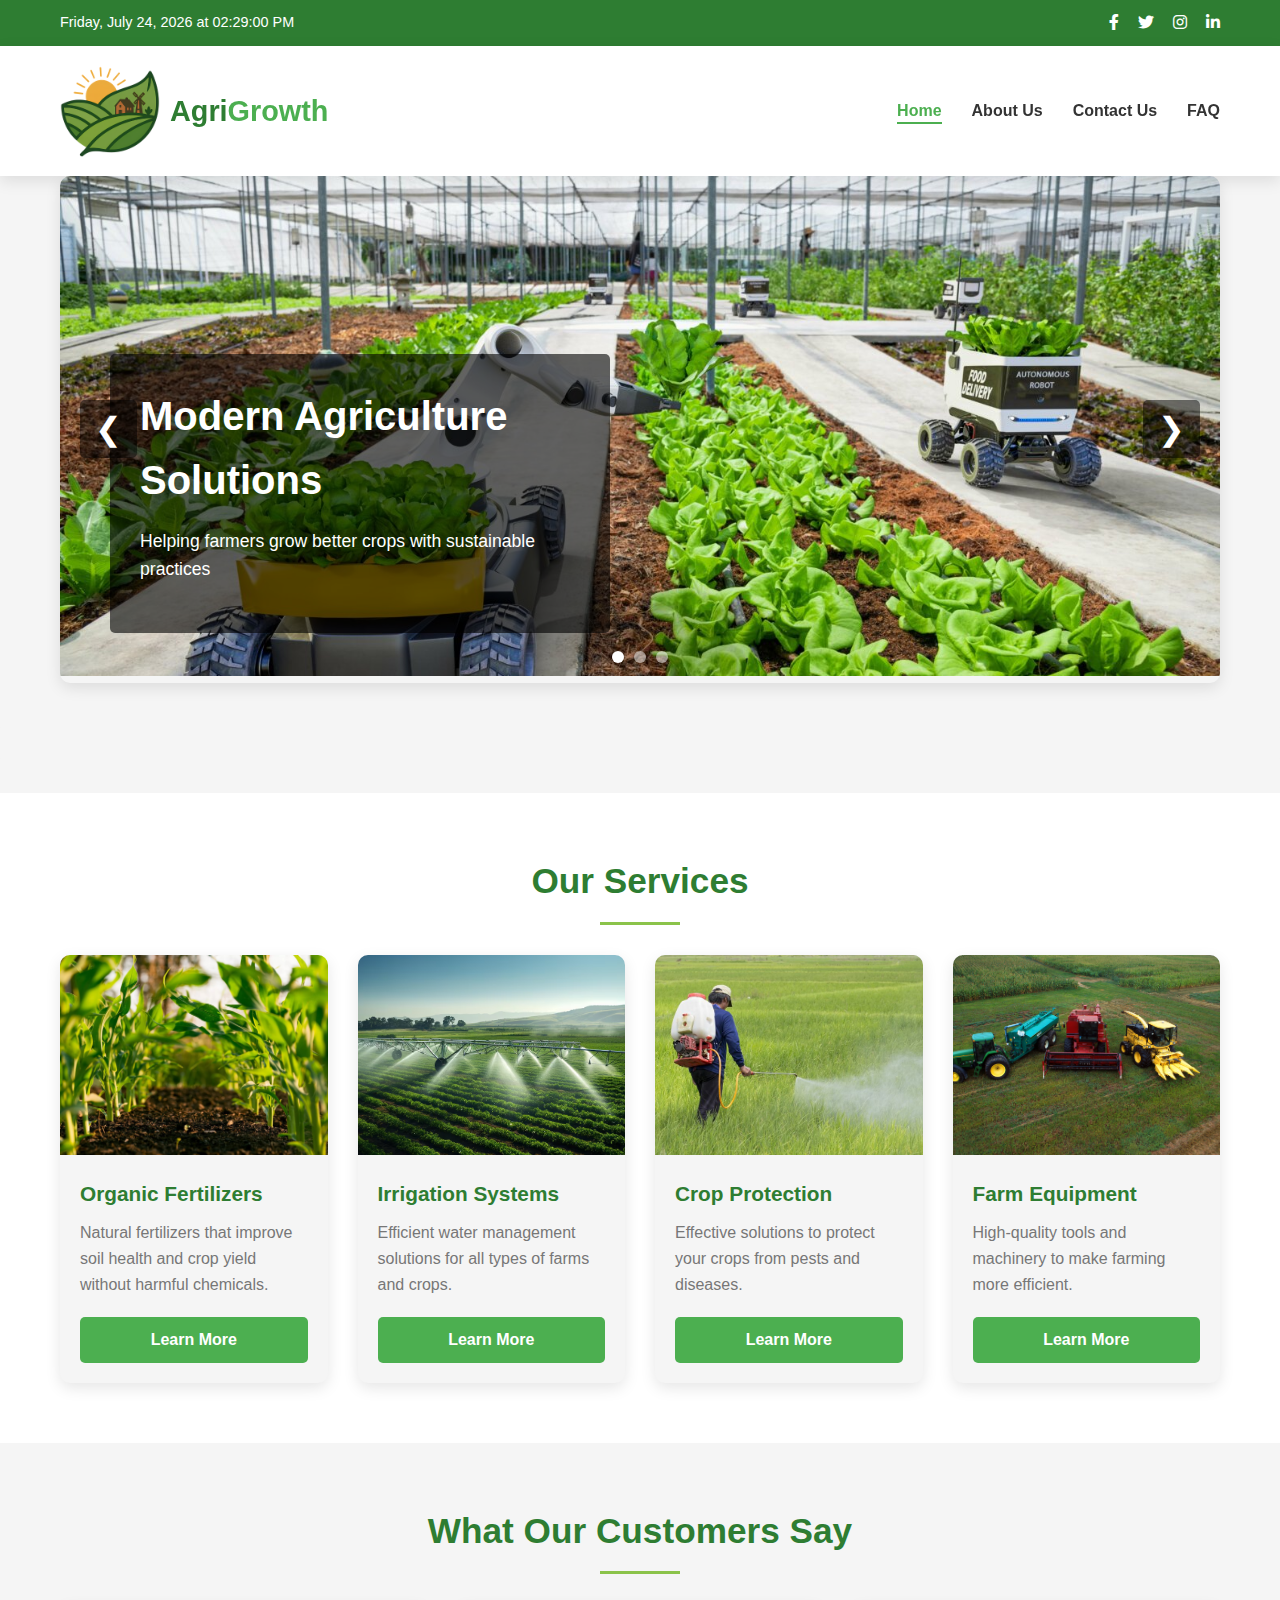
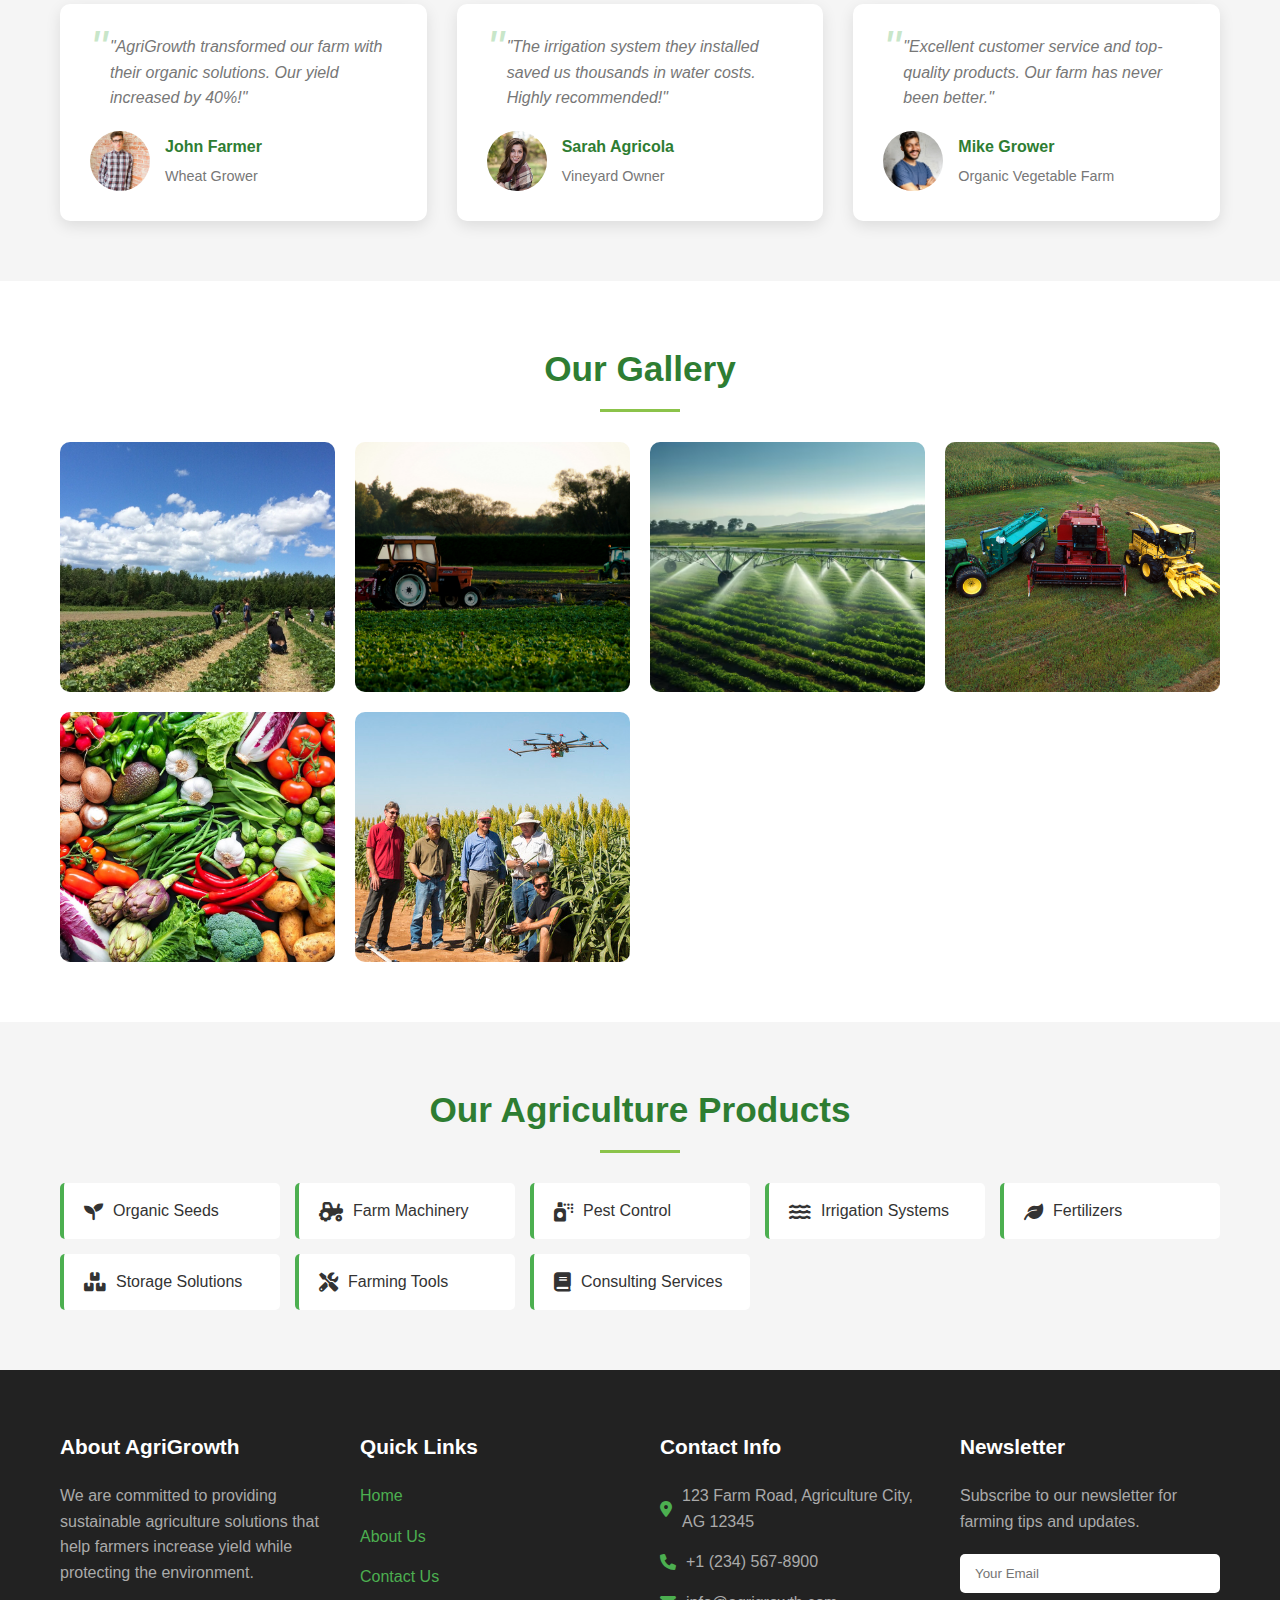
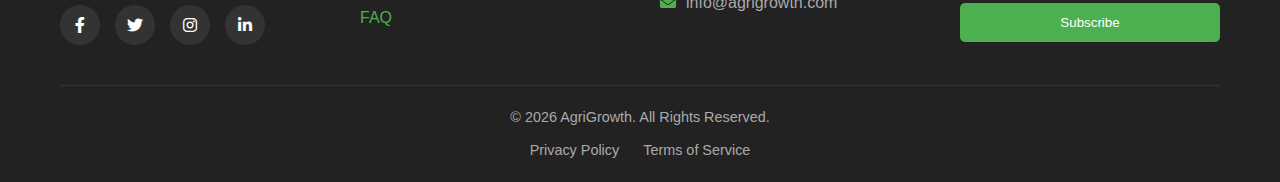
<file: index.html>
<!DOCTYPE html>
<html lang="en">
<head>
    <meta charset="UTF-8">
    <meta name="viewport" content="width=device-width, initial-scale=1.0">
    <meta name="description" content="Premium agriculture services, farming solutions, and organic products. We help farmers grow better crops with sustainable practices.">
    <meta name="keywords" content="agriculture, farming, organic, crops, harvest, farming equipment">
    <title>AgriGrowth - Premium Agriculture Solutions</title>
    <link rel="stylesheet" href="css/style.css">
    <link rel="stylesheet" href="https://cdnjs.cloudflare.com/ajax/libs/font-awesome/6.0.0-beta3/css/all.min.css">
</head>
<body>
    <!-- Top Bar -->
    <div class="top-bar">
        <div class="container">
            <div class="date-time" id="date-time"></div>
            <div class="social-icons">
                <a href="#"><i class="fab fa-facebook-f"></i></a>
                <a href="#"><i class="fab fa-twitter"></i></a>
                <a href="#"><i class="fab fa-instagram"></i></a>
                <a href="#"><i class="fab fa-linkedin-in"></i></a>
            </div>
        </div>
    </div>

    <!-- Header with Logo -->
    <header class="header">
        <div class="container">
            <div class="logo">
                <img src="./images/logo.png" alt="AgriGrowth Logo">
                <h1>Agri<span>Growth</span></h1>
            </div>
            <nav class="main-nav">
                <ul>
                    <li class="active"><a href="index.html">Home</a></li>
                    <li><a href="about.html">About Us</a></li>
                    <li><a href="contact.html">Contact Us</a></li>
                    <li><a href="faq.html">FAQ</a></li>
                </ul>
            </nav>
            <div class="mobile-menu-btn">
                <i class="fas fa-bars"></i>
            </div>
        </div>
    </header>

    <!-- Banner Carousel -->
    <section class="banner">
        <div class="container">
            <div class="carousel">
                <div class="carousel-inner">
                    <div class="carousel-item active">
                        <img src="./images/banner1.jpg" alt="Farm Field">
                        <div class="carousel-caption">
                            <h2>Modern Agriculture Solutions</h2>
                            <p>Helping farmers grow better crops with sustainable practices</p>
                        </div>
                    </div>
                    <div class="carousel-item">
                        <img src="./images/banner2.jpg" alt="Organic Farming">
                        <div class="carousel-caption">
                            <h2>Organic Farming</h2>
                            <p>100% natural solutions for your farm</p>
                        </div>
                    </div>
                    <div class="carousel-item">
                        <img src="./images/banner3.jpg" alt="Modern Equipment">
                        <div class="carousel-caption">
                            <h2>Modern Equipment</h2>
                            <p>Latest technology for maximum yield</p>
                        </div>
                    </div>
                </div>
                <button class="carousel-control prev" onclick="moveSlide(-1)">&#10094;</button>
                <button class="carousel-control next" onclick="moveSlide(1)">&#10095;</button>
                <div class="carousel-indicators">
                    <span class="indicator active" onclick="currentSlide(1)"></span>
                    <span class="indicator" onclick="currentSlide(2)"></span>
                    <span class="indicator" onclick="currentSlide(3)"></span>
                </div>
            </div>
        </div>
    </section>

    <!-- Ad Space -->
    <section class="ad-space">
        <div class="container">
            <!-- Google AdSense Code - Replace with your Ad Unit ID -->
            <script async src="https://pagead2.googlesyndication.com/pagead/js/adsbygoogle.js?client=ca-pub-YOUR_PUBLISHER_ID" crossorigin="anonymous"></script>
            <!-- HomePageTop -->
            <ins class="adsbygoogle"
                 style="display:block"
                 data-ad-client="ca-pub-YOUR_PUBLISHER_ID"
                 data-ad-slot="YOUR_AD_SLOT_ID"
                 data-ad-format="auto"
                 data-full-width-responsive="true"></ins>
            <script>
                 (adsbygoogle = window.adsbygoogle || []).push({});
            </script>
        </div>
    </section>

    <!-- Featured Items -->
    <section class="featured-items">
        <div class="container">
            <h2 class="section-title">Our Services</h2>
            <div class="items-grid">
                <div class="item">
                    <img src="./images/OrganicFertilizers.jpg" alt="Organic Fertilizers">
                    <h3>Organic Fertilizers</h3>
                    <p>Natural fertilizers that improve soil health and crop yield without harmful chemicals.</p>
                    <a href="#" class="btn">Learn More</a>
                </div>
                <div class="item">
                    <img src="./images/IrrigationSystems.png" alt="Irrigation Systems">
                    <h3>Irrigation Systems</h3>
                    <p>Efficient water management solutions for all types of farms and crops.</p>
                    <a href="#" class="btn">Learn More</a>
                </div>
                <div class="item">
                    <img src="./images/CropProtection.jpg" alt="Crop Protection">
                    <h3>Crop Protection</h3>
                    <p>Effective solutions to protect your crops from pests and diseases.</p>
                    <a href="#" class="btn">Learn More</a>
                </div>
                <div class="item">
                    <img src="./images/FarmEquipment.jpg" alt="Farm Equipment">
                    <h3>Farm Equipment</h3>
                    <p>High-quality tools and machinery to make farming more efficient.</p>
                    <a href="#" class="btn">Learn More</a>
                </div>
            </div>
        </div>
    </section>

    <!-- Customer Feedback -->
    <section class="testimonials">
        <div class="container">
            <h2 class="section-title">What Our Customers Say</h2>
            <div class="testimonial-grid">
                <div class="testimonial">
                    <div class="quote">"AgriGrowth transformed our farm with their organic solutions. Our yield increased by 40%!"</div>
                    <div class="author">
                        <img src="./images/customer1.jpg" alt="John Farmer">
                        <div class="author-info">
                            <h4>John Farmer</h4>
                            <p>Wheat Grower</p>
                        </div>
                    </div>
                </div>
                <div class="testimonial">
                    <div class="quote">"The irrigation system they installed saved us thousands in water costs. Highly recommended!"</div>
                    <div class="author">
                        <img src="./images/customer2.jpg" alt="Sarah Agricola">
                        <div class="author-info">
                            <h4>Sarah Agricola</h4>
                            <p>Vineyard Owner</p>
                        </div>
                    </div>
                </div>
                <div class="testimonial">
                    <div class="quote">"Excellent customer service and top-quality products. Our farm has never been better."</div>
                    <div class="author">
                        <img src="./images/customer3.jpg" alt="Mike Grower">
                        <div class="author-info">
                            <h4>Mike Grower</h4>
                            <p>Organic Vegetable Farm</p>
                        </div>
                    </div>
                </div>
            </div>
        </div>
    </section>

    <!-- Gallery -->
    <section class="gallery">
        <div class="container">
            <h2 class="section-title">Our Gallery</h2>
            <div class="gallery-grid">
                <div class="gallery-item">
                    <img src="./images/gallery1.jpg" alt="Farm Field">
                    <div class="overlay">
                        <h3>Organic Farm</h3>
                    </div>
                </div>
                <div class="gallery-item">
                    <img src="./images/gallery2.jpg" alt="Harvest">
                    <div class="overlay">
                        <h3>Harvest Season</h3>
                    </div>
                </div>
                <div class="gallery-item">
                    <img src="./images/gallery3.jpg" alt="Irrigation">
                    <div class="overlay">
                        <h3>Modern Irrigation</h3>
                    </div>
                </div>
                <div class="gallery-item">
                    <img src="./images/gallery4.jpg" alt="Tractor">
                    <div class="overlay">
                        <h3>Farm Equipment</h3>
                    </div>
                </div>
                <div class="gallery-item">
                    <img src="./images/gallery5.jpg" alt="Vegetables">
                    <div class="overlay">
                        <h3>Fresh Produce</h3>
                    </div>
                </div>
                <div class="gallery-item">
                    <img src="./images/gallery6.jpg" alt="Farmers">
                    <div class="overlay">
                        <h3>Our Team</h3>
                    </div>
                </div>
            </div>
        </div>
    </section>

    <!-- Agriculture Items List -->
    <section class="agriculture-list">
        <div class="container">
            <h2 class="section-title">Our Agriculture Products</h2>
            <ul class="agri-items">
                <li><i class="fas fa-seedling"></i> Organic Seeds</li>
                <li><i class="fas fa-tractor"></i> Farm Machinery</li>
                <li><i class="fas fa-spray-can"></i> Pest Control</li>
                <li><i class="fas fa-water"></i> Irrigation Systems</li>
                <li><i class="fas fa-leaf"></i> Fertilizers</li>
                <li><i class="fas fa-boxes"></i> Storage Solutions</li>
                <li><i class="fas fa-tools"></i> Farming Tools</li>
                <li><i class="fas fa-book"></i> Consulting Services</li>
            </ul>
        </div>
    </section>

    <!-- Footer -->
    <footer class="footer">
        <div class="container">
            <div class="footer-grid">
                <div class="footer-col">
                    <h3>About AgriGrowth</h3>
                    <p>We are committed to providing sustainable agriculture solutions that help farmers increase yield while protecting the environment.</p>
                    <div class="footer-social">
                        <a href="#"><i class="fab fa-facebook-f"></i></a>
                        <a href="#"><i class="fab fa-twitter"></i></a>
                        <a href="#"><i class="fab fa-instagram"></i></a>
                        <a href="#"><i class="fab fa-linkedin-in"></i></a>
                    </div>
                </div>
                <div class="footer-col">
                    <h3>Quick Links</h3>
                    <ul>
                        <li><a href="index.html">Home</a></li>
                        <li><a href="about.html">About Us</a></li>
                        <li><a href="contact.html">Contact Us</a></li>
                        <li><a href="faq.html">FAQ</a></li>
                    </ul>
                </div>
                <div class="footer-col">
                    <h3>Contact Info</h3>
                    <ul>
                        <li><i class="fas fa-map-marker-alt"></i> 123 Farm Road, Agriculture City, AG 12345</li>
                        <li><i class="fas fa-phone"></i> +1 (234) 567-8900</li>
                        <li><i class="fas fa-envelope"></i> info@agrigrowth.com</li>
                    </ul>
                </div>
                <div class="footer-col">
                    <h3>Newsletter</h3>
                    <p>Subscribe to our newsletter for farming tips and updates.</p>
                    <form class="newsletter-form">
                        <input type="email" placeholder="Your Email">
                        <button type="submit">Subscribe</button>
                    </form>
                </div>
            </div>
            <div class="footer-bottom">
                <p>&copy; <span id="copyright-year"></span> AgriGrowth. All Rights Reserved.</p>
                <div class="footer-links">
                    <a href="#">Privacy Policy</a>
                    <a href="#">Terms of Service</a>
                </div>
            </div>
        </div>
    </footer>

    <script src="js/script.js"></script>
</body>
</html>
</file>
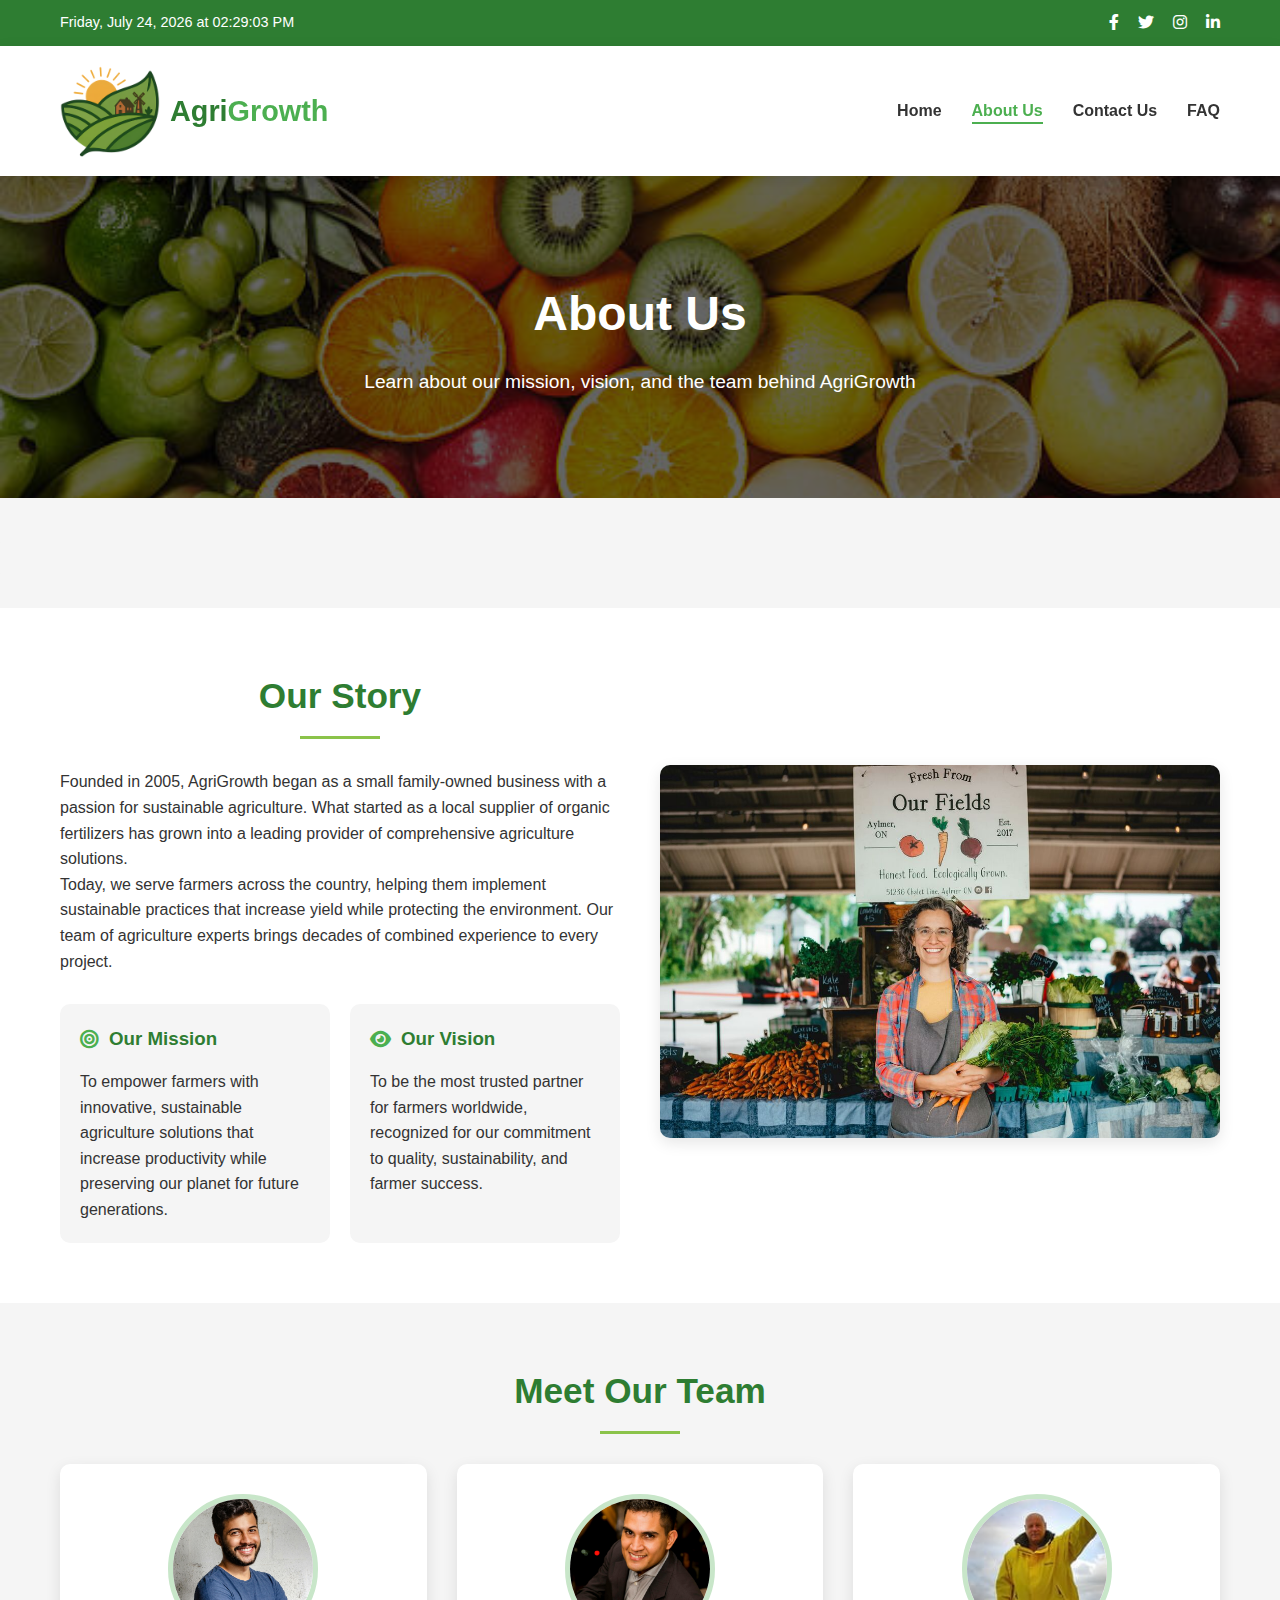
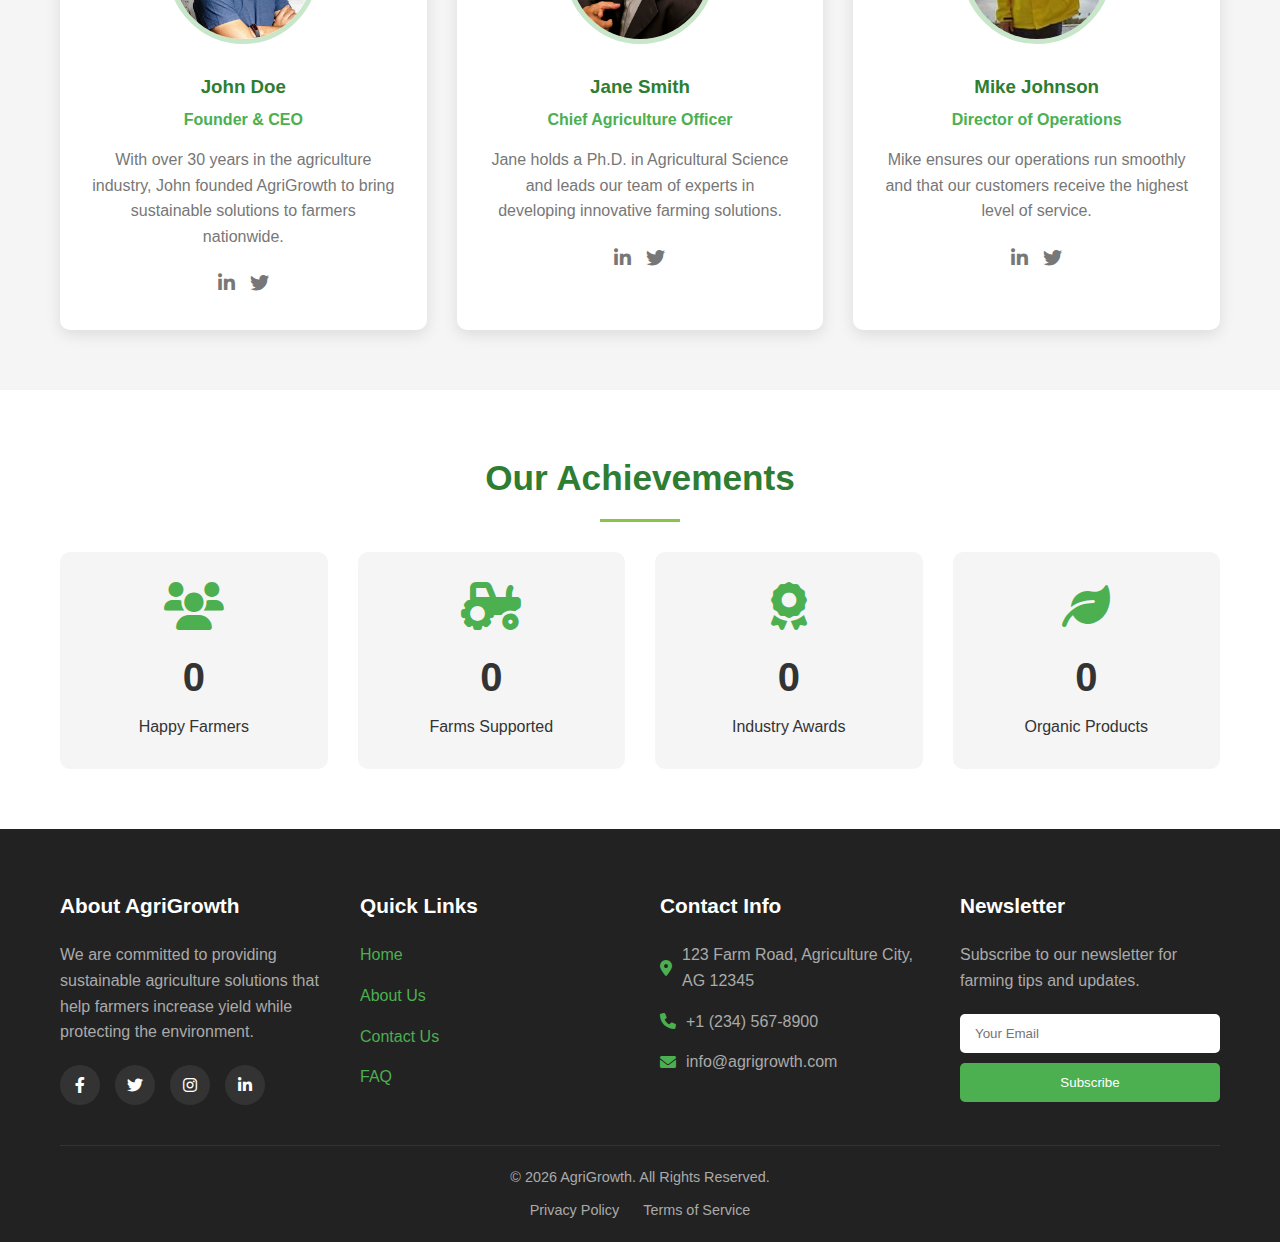
<file: about.html>
<!DOCTYPE html>
<html lang="en">
<head>
    <meta charset="UTF-8">
    <meta name="viewport" content="width=device-width, initial-scale=1.0">
    <meta name="description" content="Learn about AgriGrowth - our mission, vision, and the team behind our premium agriculture solutions.">
    <meta name="keywords" content="about AgriGrowth, agriculture company, farming team, organic farming history">
    <title>About Us - AgriGrowth</title>
    <link rel="stylesheet" href="css/style.css">
    <link rel="stylesheet" href="https://cdnjs.cloudflare.com/ajax/libs/font-awesome/6.0.0-beta3/css/all.min.css">
</head>
<body>
    <!-- Top Bar -->
    <div class="top-bar">
        <div class="container">
            <div class="date-time" id="date-time"></div>
            <div class="social-icons">
                <a href="#"><i class="fab fa-facebook-f"></i></a>
                <a href="#"><i class="fab fa-twitter"></i></a>
                <a href="#"><i class="fab fa-instagram"></i></a>
                <a href="#"><i class="fab fa-linkedin-in"></i></a>
            </div>
        </div>
    </div>

    <!-- Header with Logo -->
    <header class="header">
        <div class="container">
            <div class="logo">
                <img src="./images/logo.png" alt="AgriGrowth Logo">
                <h1>Agri<span>Growth</span></h1>
            </div>
            <nav class="main-nav">
                <ul>
                    <li><a href="index.html">Home</a></li>
                    <li class="active"><a href="about.html">About Us</a></li>
                    <li><a href="contact.html">Contact Us</a></li>
                    <li><a href="faq.html">FAQ</a></li>
                </ul>
            </nav>
            <div class="mobile-menu-btn">
                <i class="fas fa-bars"></i>
            </div>
        </div>
    </header>

    <!-- Page Banner -->
    <section class="page-banner">
        <div class="container">
            <h2>About Us</h2>
            <p>Learn about our mission, vision, and the team behind AgriGrowth</p>
        </div>
    </section>

    <!-- Ad Space -->
    <section class="ad-space">
        <div class="container">
            <!-- Google AdSense Code - Replace with your Ad Unit ID -->
            <script async src="https://pagead2.googlesyndication.com/pagead/js/adsbygoogle.js?client=ca-pub-YOUR_PUBLISHER_ID" crossorigin="anonymous"></script>
            <!-- AboutPageTop -->
            <ins class="adsbygoogle"
                 style="display:block"
                 data-ad-client="ca-pub-YOUR_PUBLISHER_ID"
                 data-ad-slot="YOUR_AD_SLOT_ID"
                 data-ad-format="auto"
                 data-full-width-responsive="true"></ins>
            <script>
                 (adsbygoogle = window.adsbygoogle || []).push({});
            </script>
        </div>
    </section>

    <!-- About Company -->
    <section class="about-company">
        <div class="container">
            <div class="about-content">
                <div class="about-text">
                    <h2 class="section-title">Our Story</h2>
                    <p>Founded in 2005, AgriGrowth began as a small family-owned business with a passion for sustainable agriculture. What started as a local supplier of organic fertilizers has grown into a leading provider of comprehensive agriculture solutions.</p>
                    <p>Today, we serve farmers across the country, helping them implement sustainable practices that increase yield while protecting the environment. Our team of agriculture experts brings decades of combined experience to every project.</p>
                    <div class="mission-vision">
                        <div class="mission">
                            <h3><i class="fas fa-bullseye"></i> Our Mission</h3>
                            <p>To empower farmers with innovative, sustainable agriculture solutions that increase productivity while preserving our planet for future generations.</p>
                        </div>
                        <div class="vision">
                            <h3><i class="fas fa-eye"></i> Our Vision</h3>
                            <p>To be the most trusted partner for farmers worldwide, recognized for our commitment to quality, sustainability, and farmer success.</p>
                        </div>
                    </div>
                </div>
                <div class="about-image">
                    <img src="./images/about-company.jpg" alt="Our Farm">
                </div>
            </div>
        </div>
    </section>

    <!-- Our Team -->
    <section class="our-team">
        <div class="container">
            <h2 class="section-title">Meet Our Team</h2>
            <div class="team-grid">
                <div class="team-member">
                    <img src="./images/team1.jpg" alt="John Doe">
                    <h3>John Doe</h3>
                    <p class="position">Founder & CEO</p>
                    <p class="bio">With over 30 years in the agriculture industry, John founded AgriGrowth to bring sustainable solutions to farmers nationwide.</p>
                    <div class="social-links">
                        <a href="#"><i class="fab fa-linkedin-in"></i></a>
                        <a href="#"><i class="fab fa-twitter"></i></a>
                    </div>
                </div>
                <div class="team-member">
                    <img src="./images/team2.jpg" alt="Jane Smith">
                    <h3>Jane Smith</h3>
                    <p class="position">Chief Agriculture Officer</p>
                    <p class="bio">Jane holds a Ph.D. in Agricultural Science and leads our team of experts in developing innovative farming solutions.</p>
                    <div class="social-links">
                        <a href="#"><i class="fab fa-linkedin-in"></i></a>
                        <a href="#"><i class="fab fa-twitter"></i></a>
                    </div>
                </div>
                <div class="team-member">
                    <img src="./images/team3.jpg" alt="Mike Johnson">
                    <h3>Mike Johnson</h3>
                    <p class="position">Director of Operations</p>
                    <p class="bio">Mike ensures our operations run smoothly and that our customers receive the highest level of service.</p>
                    <div class="social-links">
                        <a href="#"><i class="fab fa-linkedin-in"></i></a>
                        <a href="#"><i class="fab fa-twitter"></i></a>
                    </div>
                </div>
            </div>
        </div>
    </section>

    <!-- Company Achievements -->
    <section class="achievements">
        <div class="container">
            <h2 class="section-title">Our Achievements</h2>
            <div class="achievement-grid">
                <div class="achievement-item">
                    <i class="fas fa-users"></i>
                    <div class="count" data-count="2500">0</div>
                    <p>Happy Farmers</p>
                </div>
                <div class="achievement-item">
                    <i class="fas fa-tractor"></i>
                    <div class="count" data-count="120">0</div>
                    <p>Farms Supported</p>
                </div>
                <div class="achievement-item">
                    <i class="fas fa-award"></i>
                    <div class="count" data-count="15">0</div>
                    <p>Industry Awards</p>
                </div>
                <div class="achievement-item">
                    <i class="fas fa-leaf"></i>
                    <div class="count" data-count="100">0</div>
                    <p>Organic Products</p>
                </div>
            </div>
        </div>
    </section>

    <!-- Footer -->
    <footer class="footer">
        <div class="container">
            <div class="footer-grid">
                <div class="footer-col">
                    <h3>About AgriGrowth</h3>
                    <p>We are committed to providing sustainable agriculture solutions that help farmers increase yield while protecting the environment.</p>
                    <div class="footer-social">
                        <a href="#"><i class="fab fa-facebook-f"></i></a>
                        <a href="#"><i class="fab fa-twitter"></i></a>
                        <a href="#"><i class="fab fa-instagram"></i></a>
                        <a href="#"><i class="fab fa-linkedin-in"></i></a>
                    </div>
                </div>
                <div class="footer-col">
                    <h3>Quick Links</h3>
                    <ul>
                        <li><a href="index.html">Home</a></li>
                        <li><a href="about.html">About Us</a></li>
                        <li><a href="contact.html">Contact Us</a></li>
                        <li><a href="faq.html">FAQ</a></li>
                    </ul>
                </div>
                <div class="footer-col">
                    <h3>Contact Info</h3>
                    <ul>
                        <li><i class="fas fa-map-marker-alt"></i> 123 Farm Road, Agriculture City, AG 12345</li>
                        <li><i class="fas fa-phone"></i> +1 (234) 567-8900</li>
                        <li><i class="fas fa-envelope"></i> info@agrigrowth.com</li>
                    </ul>
                </div>
                <div class="footer-col">
                    <h3>Newsletter</h3>
                    <p>Subscribe to our newsletter for farming tips and updates.</p>
                    <form class="newsletter-form">
                        <input type="email" placeholder="Your Email">
                        <button type="submit">Subscribe</button>
                    </form>
                </div>
            </div>
            <div class="footer-bottom">
                <p>&copy; <span id="copyright-year"></span> AgriGrowth. All Rights Reserved.</p>
                <div class="footer-links">
                    <a href="#">Privacy Policy</a>
                    <a href="#">Terms of Service</a>
                </div>
            </div>
        </div>
    </footer>

    <script src="js/script.js"></script>
</body>
</html>
</file>
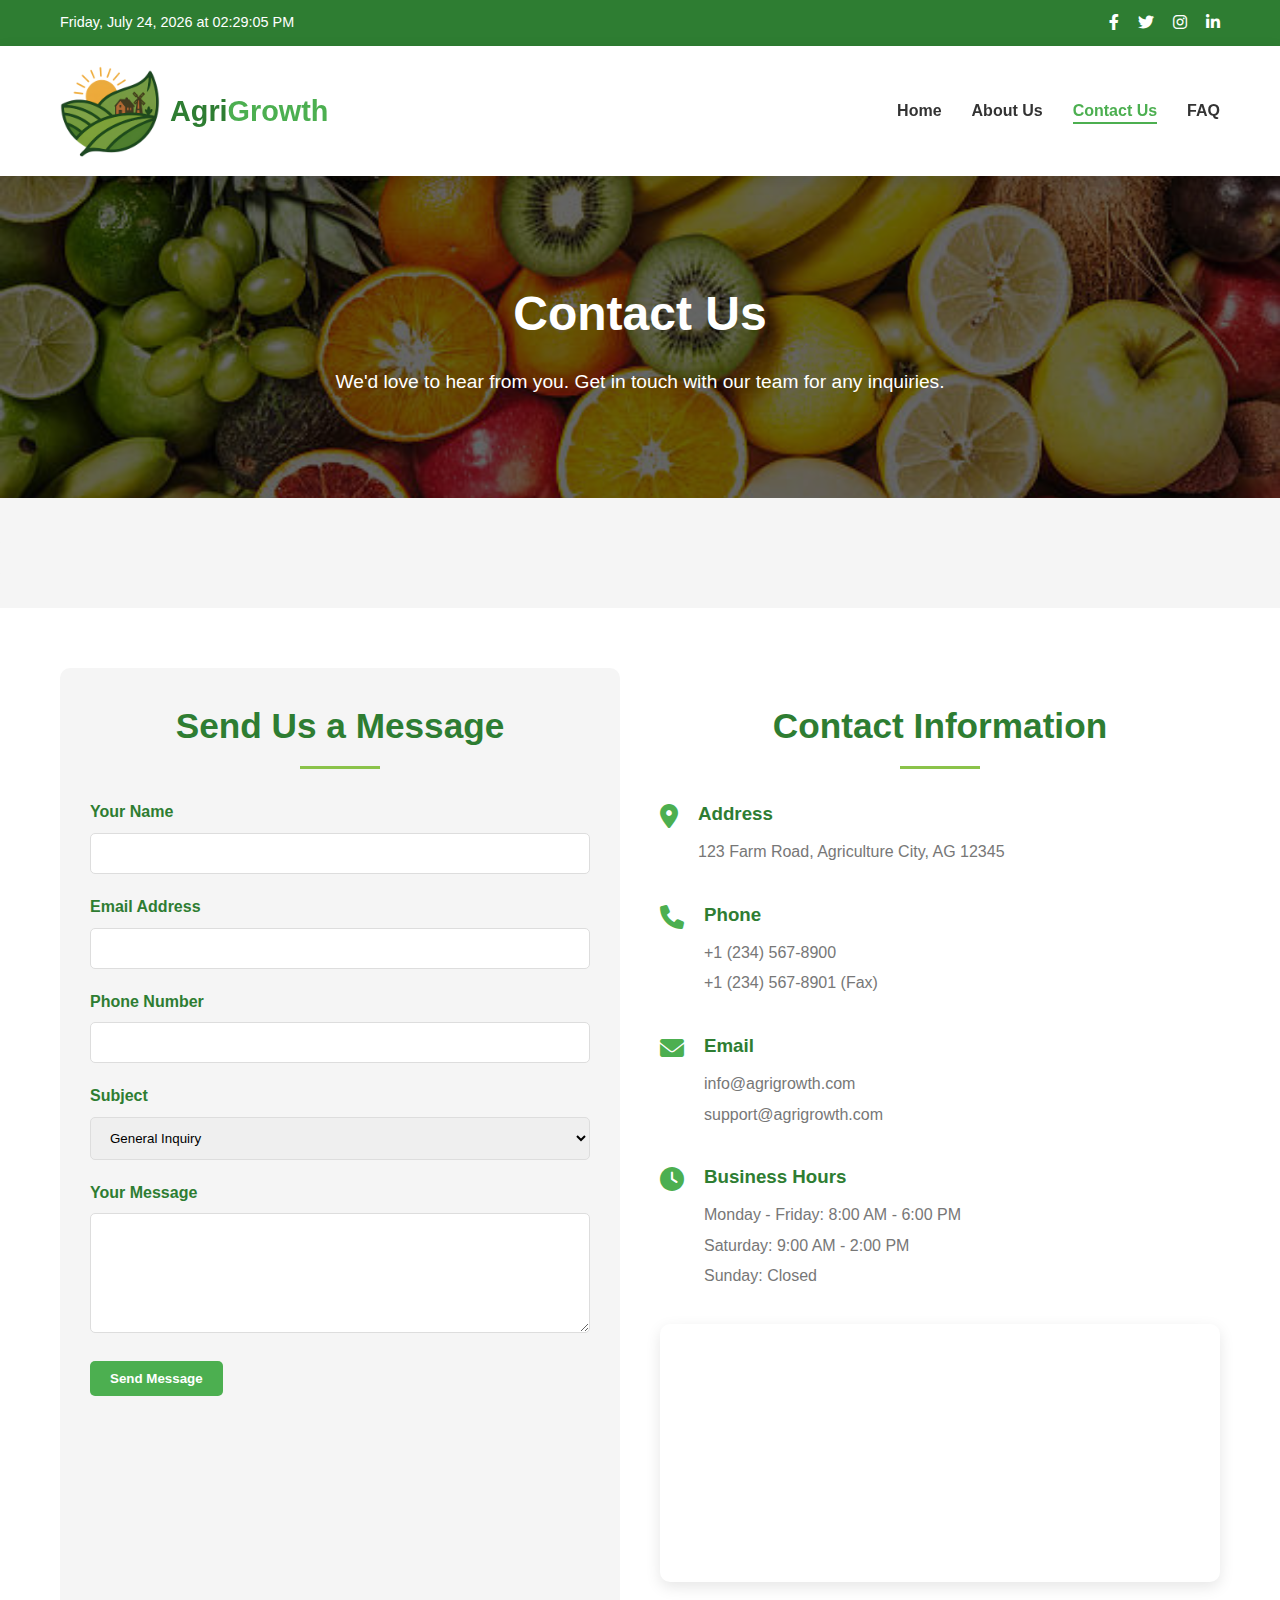
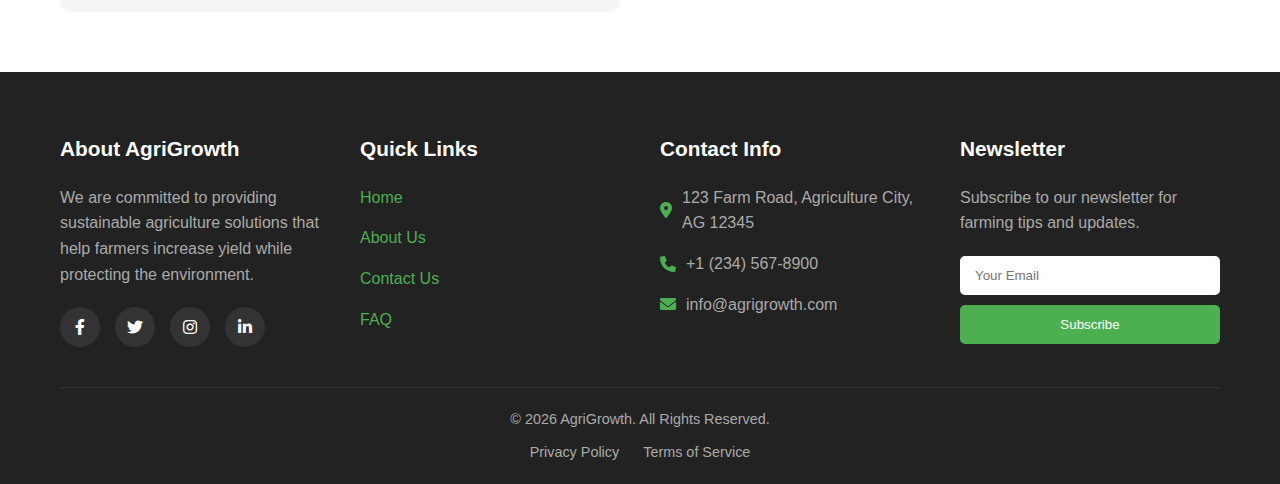
<file: contact.html>
<!DOCTYPE html>
<html lang="en">
<head>
    <meta charset="UTF-8">
    <meta name="viewport" content="width=device-width, initial-scale=1.0">
    <meta name="description" content="Contact AgriGrowth for agriculture solutions, farming equipment, and expert advice. We're here to help with all your farming needs.">
    <meta name="keywords" content="contact agriculture company, farming help, agricultural support, farm equipment inquiry">
    <title>Contact Us - AgriGrowth</title>
    <link rel="stylesheet" href="css/style.css">
    <link rel="stylesheet" href="https://cdnjs.cloudflare.com/ajax/libs/font-awesome/6.0.0-beta3/css/all.min.css">
</head>
<body>
    <!-- Top Bar -->
    <div class="top-bar">
        <div class="container">
            <div class="date-time" id="date-time"></div>
            <div class="social-icons">
                <a href="#"><i class="fab fa-facebook-f"></i></a>
                <a href="#"><i class="fab fa-twitter"></i></a>
                <a href="#"><i class="fab fa-instagram"></i></a>
                <a href="#"><i class="fab fa-linkedin-in"></i></a>
            </div>
        </div>
    </div>

    <!-- Header with Logo -->
    <header class="header">
        <div class="container">
            <div class="logo">
                <img src="./images/logo.png" alt="AgriGrowth Logo">
                <h1>Agri<span>Growth</span></h1>
            </div>
            <nav class="main-nav">
                <ul>
                    <li><a href="index.html">Home</a></li>
                    <li><a href="about.html">About Us</a></li>
                    <li class="active"><a href="contact.html">Contact Us</a></li>
                    <li><a href="faq.html">FAQ</a></li>
                </ul>
            </nav>
            <div class="mobile-menu-btn">
                <i class="fas fa-bars"></i>
            </div>
        </div>
    </header>

    <!-- Page Banner -->
    <section class="page-banner">
        <div class="container">
            <h2>Contact Us</h2>
            <p>We'd love to hear from you. Get in touch with our team for any inquiries.</p>
        </div>
    </section>

    <!-- Ad Space -->
    <section class="ad-space">
        <div class="container">
            <!-- Google AdSense Code - Replace with your Ad Unit ID -->
            <script async src="https://pagead2.googlesyndication.com/pagead/js/adsbygoogle.js?client=ca-pub-YOUR_PUBLISHER_ID" crossorigin="anonymous"></script>
            <!-- ContactPageTop -->
            <ins class="adsbygoogle"
                 style="display:block"
                 data-ad-client="ca-pub-YOUR_PUBLISHER_ID"
                 data-ad-slot="YOUR_AD_SLOT_ID"
                 data-ad-format="auto"
                 data-full-width-responsive="true"></ins>
            <script>
                 (adsbygoogle = window.adsbygoogle || []).push({});
            </script>
        </div>
    </section>

    <!-- Contact Section -->
    <section class="contact-section">
        <div class="container">
            <div class="contact-grid">
                <div class="contact-form">
                    <h2 class="section-title">Send Us a Message</h2>
                    <form id="contactForm">
                        <div class="form-group">
                            <label for="name">Your Name</label>
                            <input type="text" id="name" name="name" required>
                        </div>
                        <div class="form-group">
                            <label for="email">Email Address</label>
                            <input type="email" id="email" name="email" required>
                        </div>
                        <div class="form-group">
                            <label for="phone">Phone Number</label>
                            <input type="tel" id="phone" name="phone">
                        </div>
                        <div class="form-group">
                            <label for="subject">Subject</label>
                            <select id="subject" name="subject">
                                <option value="general">General Inquiry</option>
                                <option value="products">Product Information</option>
                                <option value="support">Technical Support</option>
                                <option value="partnership">Partnership Opportunity</option>
                                <option value="other">Other</option>
                            </select>
                        </div>
                        <div class="form-group">
                            <label for="message">Your Message</label>
                            <textarea id="message" name="message" rows="5" required></textarea>
                        </div>
                        <button type="submit" class="btn">Send Message</button>
                    </form>
                </div>
                <div class="contact-info">
                    <h2 class="section-title">Contact Information</h2>
                    <div class="info-item">
                        <i class="fas fa-map-marker-alt"></i>
                        <div>
                            <h3>Address</h3>
                            <p>123 Farm Road, Agriculture City, AG 12345</p>
                        </div>
                    </div>
                    <div class="info-item">
                        <i class="fas fa-phone"></i>
                        <div>
                            <h3>Phone</h3>
                            <p>+1 (234) 567-8900</p>
                            <p>+1 (234) 567-8901 (Fax)</p>
                        </div>
                    </div>
                    <div class="info-item">
                        <i class="fas fa-envelope"></i>
                        <div>
                            <h3>Email</h3>
                            <p>info@agrigrowth.com</p>
                            <p>support@agrigrowth.com</p>
                        </div>
                    </div>
                    <div class="info-item">
                        <i class="fas fa-clock"></i>
                        <div>
                            <h3>Business Hours</h3>
                            <p>Monday - Friday: 8:00 AM - 6:00 PM</p>
                            <p>Saturday: 9:00 AM - 2:00 PM</p>
                            <p>Sunday: Closed</p>
                        </div>
                    </div>
                    <div class="map-container">
                        <iframe src="https://www.google.com/maps/embed?pb=!1m18!1m12!1m3!1d3022.215373510518!2d-73.9878449241642!3d40.74844047138966!2m3!1f0!2f0!3f0!3m2!1i1024!2i768!4f13.1!3m3!1m2!1s0x89c259a9b3117469%3A0xd134e199a405a163!2sEmpire%20State%20Building!5e0!3m2!1sen!2sus!4v1629999999999!5m2!1sen!2sus" width="100%" height="250" style="border:0;" allowfullscreen="" loading="lazy"></iframe>
                    </div>
                </div>
            </div>
        </div>
    </section>

    <!-- Contact Confirmation Modal -->
    <div id="contactModal" class="modal">
        <div class="modal-content">
            <span class="close-modal">&times;</span>
            <i class="fas fa-check-circle"></i>
            <h2>Thank You!</h2>
            <p>Your message has been successfully sent. We will contact you soon.</p>
            <button class="btn" id="modalCloseBtn">OK</button>
        </div>
    </div>

    <!-- Footer -->
    <footer class="footer">
        <div class="container">
            <div class="footer-grid">
                <div class="footer-col">
                    <h3>About AgriGrowth</h3>
                    <p>We are committed to providing sustainable agriculture solutions that help farmers increase yield while protecting the environment.</p>
                    <div class="footer-social">
                        <a href="#"><i class="fab fa-facebook-f"></i></a>
                        <a href="#"><i class="fab fa-twitter"></i></a>
                        <a href="#"><i class="fab fa-instagram"></i></a>
                        <a href="#"><i class="fab fa-linkedin-in"></i></a>
                    </div>
                </div>
                <div class="footer-col">
                    <h3>Quick Links</h3>
                    <ul>
                        <li><a href="index.html">Home</a></li>
                        <li><a href="about.html">About Us</a></li>
                        <li><a href="contact.html">Contact Us</a></li>
                        <li><a href="faq.html">FAQ</a></li>
                    </ul>
                </div>
                <div class="footer-col">
                    <h3>Contact Info</h3>
                    <ul>
                        <li><i class="fas fa-map-marker-alt"></i> 123 Farm Road, Agriculture City, AG 12345</li>
                        <li><i class="fas fa-phone"></i> +1 (234) 567-8900</li>
                        <li><i class="fas fa-envelope"></i> info@agrigrowth.com</li>
                    </ul>
                </div>
                <div class="footer-col">
                    <h3>Newsletter</h3>
                    <p>Subscribe to our newsletter for farming tips and updates.</p>
                    <form class="newsletter-form">
                        <input type="email" placeholder="Your Email">
                        <button type="submit">Subscribe</button>
                    </form>
                </div>
            </div>
            <div class="footer-bottom">
                <p>&copy; <span id="copyright-year"></span> AgriGrowth. All Rights Reserved.</p>
                <div class="footer-links">
                    <a href="#">Privacy Policy</a>
                    <a href="#">Terms of Service</a>
                </div>
            </div>
        </div>
    </footer>

    <script src="js/script.js"></script>
</body>
</html>
</file>
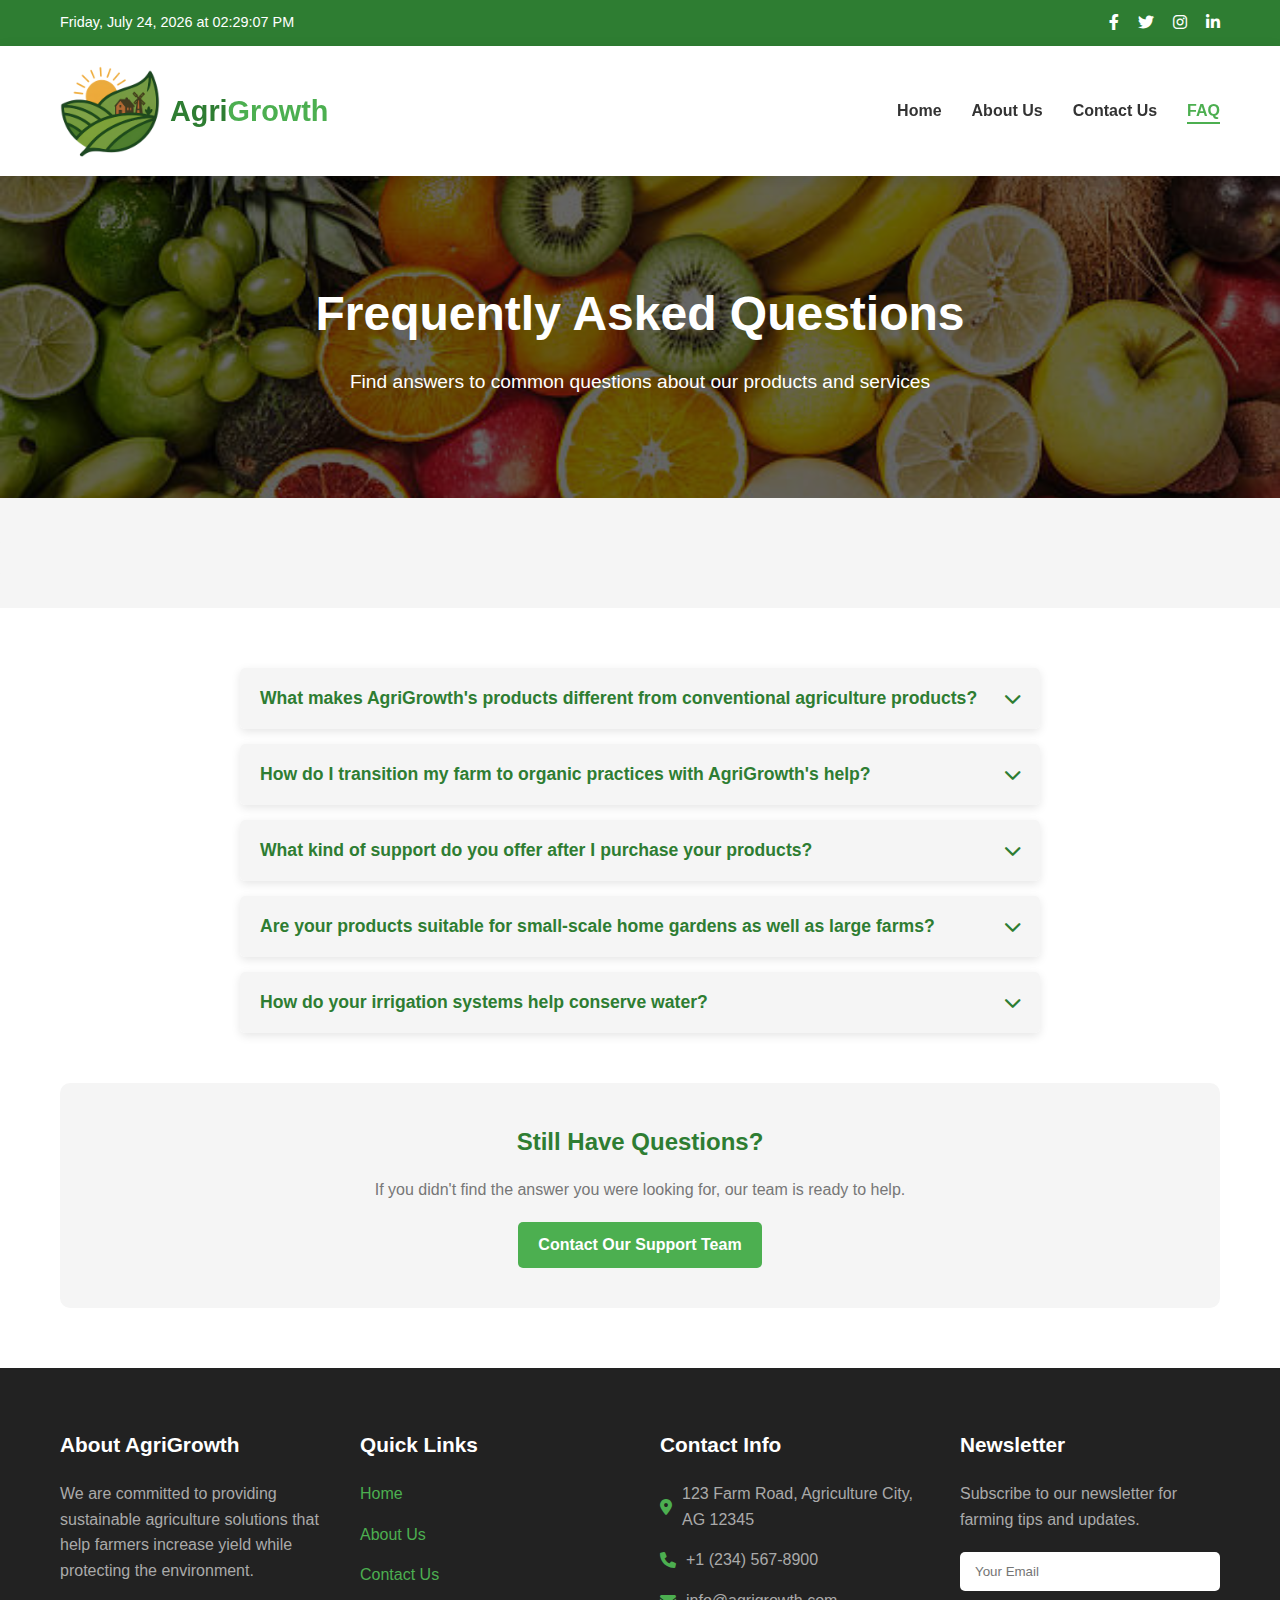
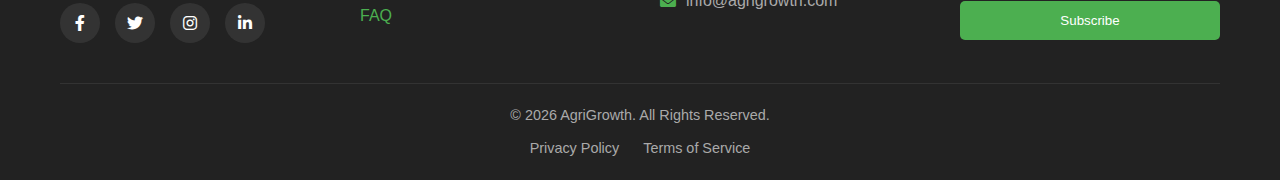
<file: faq.html>
<!DOCTYPE html>
<html lang="en">
<head>
    <meta charset="UTF-8">
    <meta name="viewport" content="width=device-width, initial-scale=1.0">
    <meta name="description" content="Frequently asked questions about AgriGrowth's agriculture services, products, and farming solutions. Find answers to common queries.">
    <meta name="keywords" content="agriculture FAQ, farming questions, organic farming queries, crop solutions help">
    <title>FAQ - AgriGrowth</title>
    <link rel="stylesheet" href="css/style.css">
    <link rel="stylesheet" href="https://cdnjs.cloudflare.com/ajax/libs/font-awesome/6.0.0-beta3/css/all.min.css">
</head>
<body>
    <!-- Top Bar -->
    <div class="top-bar">
        <div class="container">
            <div class="date-time" id="date-time"></div>
            <div class="social-icons">
                <a href="#"><i class="fab fa-facebook-f"></i></a>
                <a href="#"><i class="fab fa-twitter"></i></a>
                <a href="#"><i class="fab fa-instagram"></i></a>
                <a href="#"><i class="fab fa-linkedin-in"></i></a>
            </div>
        </div>
    </div>

    <!-- Header with Logo -->
    <header class="header">
        <div class="container">
            <div class="logo">
                <img src="./images/logo.png" alt="AgriGrowth Logo">
                <h1>Agri<span>Growth</span></h1>
            </div>
            <nav class="main-nav">
                <ul>
                    <li><a href="index.html">Home</a></li>
                    <li><a href="about.html">About Us</a></li>
                    <li><a href="contact.html">Contact Us</a></li>
                    <li class="active"><a href="faq.html">FAQ</a></li>
                </ul>
            </nav>
            <div class="mobile-menu-btn">
                <i class="fas fa-bars"></i>
            </div>
        </div>
    </header>

    <!-- Page Banner -->
    <section class="page-banner">
        <div class="container">
            <h2>Frequently Asked Questions</h2>
            <p>Find answers to common questions about our products and services</p>
        </div>
    </section>

    <!-- Ad Space -->
    <section class="ad-space">
        <div class="container">
            <!-- Google AdSense Code - Replace with your Ad Unit ID -->
            <script async src="https://pagead2.googlesyndication.com/pagead/js/adsbygoogle.js?client=ca-pub-YOUR_PUBLISHER_ID" crossorigin="anonymous"></script>
            <!-- FAQPageTop -->
            <ins class="adsbygoogle"
                 style="display:block"
                 data-ad-client="ca-pub-YOUR_PUBLISHER_ID"
                 data-ad-slot="YOUR_AD_SLOT_ID"
                 data-ad-format="auto"
                 data-full-width-responsive="true"></ins>
            <script>
                 (adsbygoogle = window.adsbygoogle || []).push({});
            </script>
        </div>
    </section>

    <!-- FAQ Section -->
    <section class="faq-section">
        <div class="container">
            <div class="faq-container">
                <div class="faq-item">
                    <button class="faq-question">
                        What makes AgriGrowth's products different from conventional agriculture products?
                        <i class="fas fa-chevron-down"></i>
                    </button>
                    <div class="faq-answer">
                        <p>Our products are developed with sustainability at their core. Unlike conventional products that may rely on synthetic chemicals, our solutions are derived from natural, organic sources that work in harmony with the ecosystem. We focus on long-term soil health and plant resilience rather than quick fixes that can damage the environment.</p>
                        <p>Additionally, all our products undergo rigorous testing to ensure they meet our high standards for effectiveness and environmental safety before they reach our customers.</p>
                    </div>
                </div>
                <div class="faq-item">
                    <button class="faq-question">
                        How do I transition my farm to organic practices with AgriGrowth's help?
                        <i class="fas fa-chevron-down"></i>
                    </button>
                    <div class="faq-answer">
                        <p>Transitioning to organic farming is a process that typically takes 3-5 years. We offer a comprehensive transition program that includes:</p>
                        <ul>
                            <li>Initial farm assessment and soil testing</li>
                            <li>Customized transition plan</li>
                            <li>Recommended organic inputs and amendments</li>
                            <li>Regular monitoring and adjustment</li>
                            <li>Certification assistance when ready</li>
                        </ul>
                        <p>Our team of organic farming specialists will guide you through every step of the process to ensure a successful transition.</p>
                    </div>
                </div>
                <div class="faq-item">
                    <button class="faq-question">
                        What kind of support do you offer after I purchase your products?
                        <i class="fas fa-chevron-down"></i>
                    </button>
                    <div class="faq-answer">
                        <p>We provide extensive post-purchase support to ensure you get the best results from our products:</p>
                        <ul>
                            <li>24/7 customer support via phone and email</li>
                            <li>Detailed product usage guides</li>
                            <li>Access to our team of agriculture experts</li>
                            <li>Regular follow-ups to monitor progress</li>
                            <li>Troubleshooting assistance if issues arise</li>
                        </ul>
                        <p>We also offer training sessions and workshops throughout the year to help you maximize the benefits of our products.</p>
                    </div>
                </div>
                <div class="faq-item">
                    <button class="faq-question">
                        Are your products suitable for small-scale home gardens as well as large farms?
                        <i class="fas fa-chevron-down"></i>
                    </button>
                    <div class="faq-answer">
                        <p>Yes, absolutely! We've designed our product line to be scalable for operations of all sizes:</p>
                        <ul>
                            <li>For home gardeners: We offer smaller packaging and products specifically formulated for backyard growing</li>
                            <li>For small farms: We provide mid-size options with application guidance for smaller acreage</li>
                            <li>For large commercial operations: We have bulk purchasing options and custom formulations</li>
                        </ul>
                        <p>Our website includes specific usage instructions for each scale of operation, and our customer service team can help you select the right products for your needs.</p>
                    </div>
                </div>
                <div class="faq-item">
                    <button class="faq-question">
                        How do your irrigation systems help conserve water?
                        <i class="fas fa-chevron-down"></i>
                    </button>
                    <div class="faq-answer">
                        <p>Our smart irrigation systems incorporate several water-saving technologies:</p>
                        <ul>
                            <li>Precision delivery that targets water directly to plant roots</li>
                            <li>Soil moisture sensors that prevent over-watering</li>
                            <li>Weather integration that adjusts watering based on forecasts</li>
                            <li>Drip irrigation options that reduce evaporation</li>
                            <li>Mobile monitoring that allows remote control</li>
                        </ul>
                        <p>On average, our systems help farmers reduce water usage by 30-50% compared to traditional irrigation methods while maintaining or improving crop yields.</p>
                    </div>
                </div>
            </div>
            
            <!-- Additional Help Section -->
            <div class="additional-help">
                <h2>Still Have Questions?</h2>
                <p>If you didn't find the answer you were looking for, our team is ready to help.</p>
                <a href="contact.html" class="btn">Contact Our Support Team</a>
            </div>
        </div>
    </section>

    <!-- Footer -->
    <footer class="footer">
        <div class="container">
            <div class="footer-grid">
                <div class="footer-col">
                    <h3>About AgriGrowth</h3>
                    <p>We are committed to providing sustainable agriculture solutions that help farmers increase yield while protecting the environment.</p>
                    <div class="footer-social">
                        <a href="#"><i class="fab fa-facebook-f"></i></a>
                        <a href="#"><i class="fab fa-twitter"></i></a>
                        <a href="#"><i class="fab fa-instagram"></i></a>
                        <a href="#"><i class="fab fa-linkedin-in"></i></a>
                    </div>
                </div>
                <div class="footer-col">
                    <h3>Quick Links</h3>
                    <ul>
                        <li><a href="index.html">Home</a></li>
                        <li><a href="about.html">About Us</a></li>
                        <li><a href="contact.html">Contact Us</a></li>
                        <li><a href="faq.html">FAQ</a></li>
                    </ul>
                </div>
                <div class="footer-col">
                    <h3>Contact Info</h3>
                    <ul>
                        <li><i class="fas fa-map-marker-alt"></i> 123 Farm Road, Agriculture City, AG 12345</li>
                        <li><i class="fas fa-phone"></i> +1 (234) 567-8900</li>
                        <li><i class="fas fa-envelope"></i> info@agrigrowth.com</li>
                    </ul>
                </div>
                <div class="footer-col">
                    <h3>Newsletter</h3>
                    <p>Subscribe to our newsletter for farming tips and updates.</p>
                    <form class="newsletter-form">
                        <input type="email" placeholder="Your Email">
                        <button type="submit">Subscribe</button>
                    </form>
                </div>
            </div>
            <div class="footer-bottom">
                <p>&copy; <span id="copyright-year"></span> AgriGrowth. All Rights Reserved.</p>
                <div class="footer-links">
                    <a href="#">Privacy Policy</a>
                    <a href="#">Terms of Service</a>
                </div>
            </div>
        </div>
    </footer>

    <script src="js/script.js"></script>
</body>
</html>
</file>
<file: css/style.css>
/* Global Styles */
:root {
    --primary-color: #4CAF50;
    --secondary-color: #388E3C;
    --accent-color: #8BC34A;
    --dark-color: #2E7D32;
    --light-color: #C8E6C9;
    --text-color: #333;
    --text-light: #777;
    --white: #fff;
    --black: #000;
    --gray: #f5f5f5;
    --dark-gray: #ddd;
    --shadow: 0 5px 15px rgba(0, 0, 0, 0.1);
    --transition: all 0.3s ease;
}

* {
    margin: 0;
    padding: 0;
    box-sizing: border-box;
}

html {
    scroll-behavior: smooth;
}

body {
    font-family: 'Segoe UI', Tahoma, Geneva, Verdana, sans-serif;
    line-height: 1.6;
    color: var(--text-color);
    background-color: var(--gray);
}

.container {
    width: 100%;
    max-width: 1200px;
    margin: 0 auto;
    padding: 0 20px;
}

img {
    max-width: 100%;
    height: auto;
}

a {
    text-decoration: none;
    color: var(--primary-color);
    transition: var(--transition);
}

a:hover {
    color: var(--dark-color);
}

.btn {
    display: inline-block;
    background-color: var(--primary-color);
    color: var(--white);
    padding: 10px 20px;
    border-radius: 5px;
    border: none;
    cursor: pointer;
    transition: var(--transition);
    font-weight: 600;
    text-align: center;
}

.btn:hover {
    background-color: var(--dark-color);
    transform: translateY(-3px);
    box-shadow: var(--shadow);
}

.section-title {
    font-size: 2.2rem;
    margin-bottom: 30px;
    color: var(--dark-color);
    text-align: center;
    position: relative;
    padding-bottom: 15px;
}

.section-title::after {
    content: '';
    position: absolute;
    bottom: 0;
    left: 50%;
    transform: translateX(-50%);
    width: 80px;
    height: 3px;
    background-color: var(--accent-color);
}

/* Top Bar */
.top-bar {
    background-color: var(--dark-color);
    color: var(--white);
    padding: 10px 0;
    font-size: 0.9rem;
}

.top-bar .container {
    display: flex;
    justify-content: space-between;
    align-items: center;
}

.social-icons a {
    color: var(--white);
    margin-left: 15px;
    font-size: 1rem;
}

.social-icons a:hover {
    color: var(--accent-color);
}

.date-time {
    display: flex;
    align-items: center;
}

/* Header */
.header {
    background-color: var(--white);
    box-shadow: var(--shadow);
    position: sticky;
    top: 0;
    z-index: 1000;
}

.header .container {
    display: flex;
    justify-content: space-between;
    align-items: center;
    padding: 15px 20px;
}

.logo {
    display: flex;
    align-items: center;
}

.logo img {
    height: 100px;
    margin-right: 10px;
}

.logo h1 {
    font-size: 1.8rem;
    color: var(--dark-color);
}

.logo h1 span {
    color: var(--primary-color);
}

.main-nav ul {
    display: flex;
    list-style: none;
}

.main-nav ul li {
    margin-left: 30px;
    position: relative;
}

.main-nav ul li a {
    color: var(--text-color);
    font-weight: 600;
    padding: 5px 0;
    position: relative;
}

.main-nav ul li a::after {
    content: '';
    position: absolute;
    bottom: 0;
    left: 0;
    width: 0;
    height: 2px;
    background-color: var(--primary-color);
    transition: var(--transition);
}

.main-nav ul li a:hover::after,
.main-nav ul li.active a::after {
    width: 100%;
}

.main-nav ul li.active a {
    color: var(--primary-color);
}

.mobile-menu-btn {
    display: none;
    font-size: 1.5rem;
    cursor: pointer;
}

/* Banner Carousel */
.banner {
    margin-bottom: 40px;
}

.carousel {
    position: relative;
    overflow: hidden;
    border-radius: 10px;
    box-shadow: var(--shadow);
}

.carousel-inner {
    display: flex;
    transition: transform 0.5s ease;
}

.carousel-item {
    min-width: 100%;
    position: relative;
}

.carousel-item img {
    width: 100%;
    height: 500px;
    object-fit: cover;
}

.carousel-caption {
    position: absolute;
    bottom: 50px;
    left: 50px;
    max-width: 500px;
    background-color: rgba(0, 0, 0, 0.6);
    padding: 30px;
    border-radius: 5px;
    color: var(--white);
}

.carousel-caption h2 {
    font-size: 2.5rem;
    margin-bottom: 15px;
}

.carousel-caption p {
    font-size: 1.1rem;
    margin-bottom: 20px;
}

.carousel-control {
    position: absolute;
    top: 50%;
    transform: translateY(-50%);
    background-color: rgba(0, 0, 0, 0.5);
    color: var(--white);
    border: none;
    font-size: 2rem;
    padding: 10px 15px;
    cursor: pointer;
    z-index: 10;
    border-radius: 5px;
}

.carousel-control.prev {
    left: 20px;
}

.carousel-control.next {
    right: 20px;
}

.carousel-control:hover {
    background-color: rgba(0, 0, 0, 0.8);
}

.carousel-indicators {
    position: absolute;
    bottom: 20px;
    left: 50%;
    transform: translateX(-50%);
    display: flex;
    gap: 10px;
}

.indicator {
    width: 12px;
    height: 12px;
    border-radius: 50%;
    background-color: rgba(255, 255, 255, 0.5);
    cursor: pointer;
}

.indicator.active {
    background-color: var(--white);
}

/* Ad Space */
.ad-space {
    margin: 30px 0;
    padding: 20px 0;
    background-color: var(--gray);
    border-radius: 5px;
}

/* Featured Items */
.featured-items {
    padding: 60px 0;
    background-color: var(--white);
}

.items-grid {
    display: grid;
    grid-template-columns: repeat(auto-fit, minmax(250px, 1fr));
    gap: 30px;
}

.item {
    background-color: var(--gray);
    border-radius: 10px;
    overflow: hidden;
    box-shadow: var(--shadow);
    transition: var(--transition);
}

.item:hover {
    transform: translateY(-10px);
    box-shadow: 0 15px 30px rgba(0, 0, 0, 0.15);
}

.item img {
    width: 100%;
    height: 200px;
    object-fit: cover;
}

.item h3 {
    font-size: 1.3rem;
    margin: 15px 20px 10px;
    color: var(--dark-color);
}

.item p {
    margin: 0 20px 20px;
    color: var(--text-light);
}

.item .btn {
    margin: 0 20px 20px;
    display: block;
}

/* Testimonials */
.testimonials {
    padding: 60px 0;
    background-color: var(--gray);
}

.testimonial-grid {
    display: grid;
    grid-template-columns: repeat(auto-fit, minmax(300px, 1fr));
    gap: 30px;
}

.testimonial {
    background-color: var(--white);
    padding: 30px;
    border-radius: 10px;
    box-shadow: var(--shadow);
}

.testimonial .quote {
    font-style: italic;
    margin-bottom: 20px;
    color: var(--text-light);
    position: relative;
    padding-left: 20px;
}

.testimonial .quote::before {
    content: '"';
    position: absolute;
    left: 0;
    top: -10px;
    font-size: 3rem;
    color: var(--light-color);
    line-height: 1;
}

.author {
    display: flex;
    align-items: center;
}

.author img {
    width: 60px;
    height: 60px;
    border-radius: 50%;
    object-fit: cover;
    margin-right: 15px;
}

.author-info h4 {
    color: var(--dark-color);
    margin-bottom: 5px;
}

.author-info p {
    color: var(--text-light);
    font-size: 0.9rem;
}

/* Gallery */
.gallery {
    padding: 60px 0;
    background-color: var(--white);
}

.gallery-grid {
    display: grid;
    grid-template-columns: repeat(auto-fit, minmax(250px, 1fr));
    gap: 20px;
}

.gallery-item {
    position: relative;
    border-radius: 10px;
    overflow: hidden;
    height: 250px;
}

.gallery-item img {
    width: 100%;
    height: 100%;
    object-fit: cover;
    transition: var(--transition);
}

.gallery-item:hover img {
    transform: scale(1.1);
}

.overlay {
    position: absolute;
    bottom: 0;
    left: 0;
    right: 0;
    background: linear-gradient(to top, rgba(0, 0, 0, 0.8), transparent);
    padding: 20px;
    color: var(--white);
    transform: translateY(100%);
    transition: var(--transition);
}

.gallery-item:hover .overlay {
    transform: translateY(0);
}

.overlay h3 {
    margin-bottom: 5px;
}

/* Agriculture List */
.agriculture-list {
    padding: 60px 0;
    background-color: var(--gray);
}

.agri-items {
    display: grid;
    grid-template-columns: repeat(auto-fit, minmax(200px, 1fr));
    gap: 15px;
    list-style: none;
}

.agri-items li {
    background-color: var(--white);
    padding: 15px 20px;
    border-radius: 5px;
    display: flex;
    align-items: center;
    transition: var(--transition);
    cursor: pointer;
    border-left: 4px solid var(--primary-color);
}

.agri-items li:hover {
    background-color: var(--primary-color);
    color: var(--white);
    transform: translateX(10px);
}

.agri-items li i {
    margin-right: 10px;
    font-size: 1.2rem;
}

/* Page Banner */
.page-banner {
    background-image: linear-gradient(rgba(0, 0, 0, 0.6), rgba(0, 0, 0, 0.6)), url('../images/banner2.jpg');
    background-size: cover;
    background-position: center;
    color: var(--white);
    padding: 100px 0;
    text-align: center;
    margin-bottom: 40px;
}

.page-banner h2 {
    font-size: 3rem;
    margin-bottom: 15px;
}

.page-banner p {
    font-size: 1.2rem;
    max-width: 700px;
    margin: 0 auto;
}

/* About Company */
.about-company {
    padding: 60px 0;
    background-color: var(--white);
}

.about-content {
    display: flex;
    gap: 40px;
    align-items: center;
}

.about-text {
    flex: 1;
}

.about-image {
    flex: 1;
}

.about-image img {
    border-radius: 10px;
    box-shadow: var(--shadow);
}

.mission-vision {
    display: grid;
    grid-template-columns: 1fr 1fr;
    gap: 20px;
    margin-top: 30px;
}

.mission, .vision {
    background-color: var(--gray);
    padding: 20px;
    border-radius: 10px;
}

.mission h3, .vision h3 {
    color: var(--dark-color);
    margin-bottom: 15px;
    display: flex;
    align-items: center;
}

.mission h3 i, .vision h3 i {
    margin-right: 10px;
    color: var(--primary-color);
}

/* Our Team */
.our-team {
    padding: 60px 0;
    background-color: var(--gray);
}

.team-grid {
    display: grid;
    grid-template-columns: repeat(auto-fit, minmax(300px, 1fr));
    gap: 30px;
}

.team-member {
    background-color: var(--white);
    padding: 30px;
    text-align: center;
    border-radius: 10px;
    box-shadow: var(--shadow);
    transition: var(--transition);
}

.team-member:hover {
    transform: translateY(-10px);
}

.team-member img {
    width: 150px;
    height: 150px;
    border-radius: 50%;
    object-fit: cover;
    margin-bottom: 20px;
    border: 5px solid var(--light-color);
}

.team-member h3 {
    color: var(--dark-color);
    margin-bottom: 5px;
}

.team-member .position {
    color: var(--primary-color);
    font-weight: 600;
    margin-bottom: 15px;
}

.team-member .bio {
    color: var(--text-light);
    margin-bottom: 20px;
}

.social-links {
    display: flex;
    justify-content: center;
    gap: 15px;
}

.social-links a {
    color: var(--text-light);
    font-size: 1.2rem;
    transition: var(--transition);
}

.social-links a:hover {
    color: var(--primary-color);
}

/* Achievements */
.achievements {
    padding: 60px 0;
    background-color: var(--white);
}

.achievement-grid {
    display: grid;
    grid-template-columns: repeat(auto-fit, minmax(200px, 1fr));
    gap: 30px;
    text-align: center;
}

.achievement-item {
    padding: 30px 20px;
    background-color: var(--gray);
    border-radius: 10px;
    transition: var(--transition);
}

.achievement-item:hover {
    background-color: var(--primary-color);
    color: var(--white);
    transform: translateY(-10px);
}

.achievement-item i {
    font-size: 3rem;
    margin-bottom: 15px;
    color: var(--primary-color);
}

.achievement-item:hover i {
    color: var(--white);
}

.achievement-item .count {
    font-size: 2.5rem;
    font-weight: 700;
    margin-bottom: 5px;
}

/* Contact Section */
.contact-section {
    padding: 60px 0;
    background-color: var(--white);
}

.contact-grid {
    display: grid;
    grid-template-columns: 1fr 1fr;
    gap: 40px;
}

.contact-form {
    background-color: var(--gray);
    padding: 30px;
    border-radius: 10px;
}

.contact-form h2 {
    margin-bottom: 30px;
    color: var(--dark-color);
}

.form-group {
    margin-bottom: 20px;
}

.form-group label {
    display: block;
    margin-bottom: 8px;
    font-weight: 600;
    color: var(--dark-color);
}

.form-group input,
.form-group textarea,
.form-group select {
    width: 100%;
    padding: 12px 15px;
    border: 1px solid var(--dark-gray);
    border-radius: 5px;
    font-family: inherit;
    transition: var(--transition);
}

.form-group input:focus,
.form-group textarea:focus,
.form-group select:focus {
    outline: none;
    border-color: var(--primary-color);
    box-shadow: 0 0 0 3px rgba(76, 175, 80, 0.2);
}

.form-group textarea {
    resize: vertical;
    min-height: 120px;
}

.contact-info {
    padding: 30px 0;
}

.info-item {
    display: flex;
    margin-bottom: 30px;
}

.info-item i {
    font-size: 1.5rem;
    color: var(--primary-color);
    margin-right: 20px;
    margin-top: 5px;
}

.info-item h3 {
    color: var(--dark-color);
    margin-bottom: 10px;
}

.info-item p {
    color: var(--text-light);
    margin-bottom: 5px;
}

.map-container {
    margin-top: 30px;
    border-radius: 10px;
    overflow: hidden;
    box-shadow: var(--shadow);
}

/* FAQ Section */
.faq-section {
    padding: 60px 0;
    background-color: var(--white);
}

.faq-container {
    max-width: 800px;
    margin: 0 auto;
}

.faq-item {
    margin-bottom: 15px;
    border-radius: 5px;
    overflow: hidden;
    box-shadow: 0 3px 10px rgba(0, 0, 0, 0.1);
}

.faq-question {
    width: 100%;
    padding: 20px;
    text-align: left;
    background-color: var(--gray);
    border: none;
    cursor: pointer;
    font-size: 1.1rem;
    font-weight: 600;
    color: var(--dark-color);
    display: flex;
    justify-content: space-between;
    align-items: center;
    transition: var(--transition);
}

.faq-question:hover {
    background-color: var(--light-color);
}

.faq-question i {
    transition: var(--transition);
}

.faq-question.active i {
    transform: rotate(180deg);
}

.faq-answer {
    padding: 0 20px;
    max-height: 0;
    overflow: hidden;
    transition: max-height 0.3s ease;
    background-color: var(--white);
}

.faq-answer p, .faq-answer ul {
    margin-bottom: 20px;
}

.faq-answer ul {
    padding-left: 20px;
}

.faq-answer li {
    margin-bottom: 10px;
}

.additional-help {
    text-align: center;
    margin-top: 50px;
    padding: 40px;
    background-color: var(--gray);
    border-radius: 10px;
}

.additional-help h2 {
    margin-bottom: 15px;
    color: var(--dark-color);
}

.additional-help p {
    margin-bottom: 20px;
    color: var(--text-light);
}

/* Modal */
.modal {
    display: none;
    position: fixed;
    top: 0;
    left: 0;
    width: 100%;
    height: 100%;
    background-color: rgba(0, 0, 0, 0.5);
    z-index: 1001;
    justify-content: center;
    align-items: center;
}

.modal-content {
    background-color: var(--white);
    padding: 40px;
    border-radius: 10px;
    text-align: center;
    max-width: 500px;
    width: 90%;
    position: relative;
}

.modal-content i {
    font-size: 4rem;
    color: var(--primary-color);
    margin-bottom: 20px;
}

.modal-content h2 {
    margin-bottom: 15px;
    color: var(--dark-color);
}

.modal-content p {
    margin-bottom: 30px;
    color: var(--text-light);
}

.close-modal {
    position: absolute;
    top: 15px;
    right: 15px;
    font-size: 1.5rem;
    cursor: pointer;
    color: var(--text-light);
}

/* Footer */
.footer {
    background-color: #222;
    color: var(--white);
    padding: 60px 0 0;
}

.footer-grid {
    display: grid;
    grid-template-columns: repeat(auto-fit, minmax(250px, 1fr));
    gap: 40px;
    margin-bottom: 40px;
}

.footer-col h3 {
    color: var(--white);
    margin-bottom: 20px;
    font-size: 1.3rem;
}

.footer-col p {
    color: #aaa;
    margin-bottom: 20px;
}

.footer-col ul {
    list-style: none;
}

.footer-col ul li {
    margin-bottom: 15px;
    color: #aaa;
    display: flex;
    align-items: center;
}

.footer-col ul li i {
    margin-right: 10px;
    color: var(--primary-color);
}

.footer-social {
    display: flex;
    gap: 15px;
    margin-top: 20px;
}

.footer-social a {
    color: var(--white);
    background-color: #333;
    width: 40px;
    height: 40px;
    border-radius: 50%;
    display: flex;
    align-items: center;
    justify-content: center;
    transition: var(--transition);
}

.footer-social a:hover {
    background-color: var(--primary-color);
    transform: translateY(-5px);
}

.newsletter-form input {
    width: 100%;
    padding: 12px 15px;
    border: none;
    border-radius: 5px;
    margin-bottom: 10px;
    font-family: inherit;
}

.newsletter-form button {
    width: 100%;
    padding: 12px;
    background-color: var(--primary-color);
    color: var(--white);
    border: none;
    border-radius: 5px;
    cursor: pointer;
    transition: var(--transition);
}

.newsletter-form button:hover {
    background-color: var(--dark-color);
}

.footer-bottom {
    padding: 20px 0;
    border-top: 1px solid #333;
    text-align: center;
    color: #aaa;
    font-size: 0.9rem;
}

.footer-links {
    margin-top: 10px;
}

.footer-links a {
    color: #aaa;
    margin: 0 10px;
    transition: var(--transition);
}

.footer-links a:hover {
    color: var(--primary-color);
}

/* Responsive Styles */
@media (max-width: 992px) {
    .carousel-caption {
        left: 30px;
        bottom: 30px;
        padding: 20px;
    }

    .carousel-caption h2 {
        font-size: 2rem;
    }

    .about-content {
        flex-direction: column;
    }

    .mission-vision {
        grid-template-columns: 1fr;
    }
}

@media (max-width: 768px) {
    .main-nav {
        position: fixed;
        top: 100px;
        left: -100%;
        width: 80%;
        height: calc(100vh - 100px);
        background-color: var(--white);
        flex-direction: column;
        padding: 30px;
        transition: var(--transition);
        z-index: 999;
    }

    .main-nav.active {
        left: 0;
    }

    .main-nav ul {
        flex-direction: column;
    }

    .main-nav ul li {
        margin: 15px 0;
    }

    .mobile-menu-btn {
        display: block;
    }

    .carousel-caption {
        left: 20px;
        bottom: 20px;
        max-width: 80%;
    }

    .carousel-caption h2 {
        font-size: 1.5rem;
    }

    .carousel-caption p {
        font-size: 1rem;
    }

    .contact-grid {
        grid-template-columns: 1fr;
    }

    .footer-grid {
        grid-template-columns: 1fr 1fr;
    }
}

@media (max-width: 576px) {
    .top-bar .container {
        flex-direction: column;
        gap: 10px;
    }

    .header .container {
        padding: 10px;
    }

    .logo h1 {
        font-size: 1.5rem;
    }

    .carousel-item img {
        height: 300px;
    }

    .carousel-caption {
        position: relative;
        left: 0;
        bottom: 0;
        max-width: 100%;
        background-color: transparent;
        color: var(--text-color);
        padding: 20px 0;
    }

    .section-title {
        font-size: 1.8rem;
    }

    .footer-grid {
        grid-template-columns: 1fr;
    }
}
</file>
